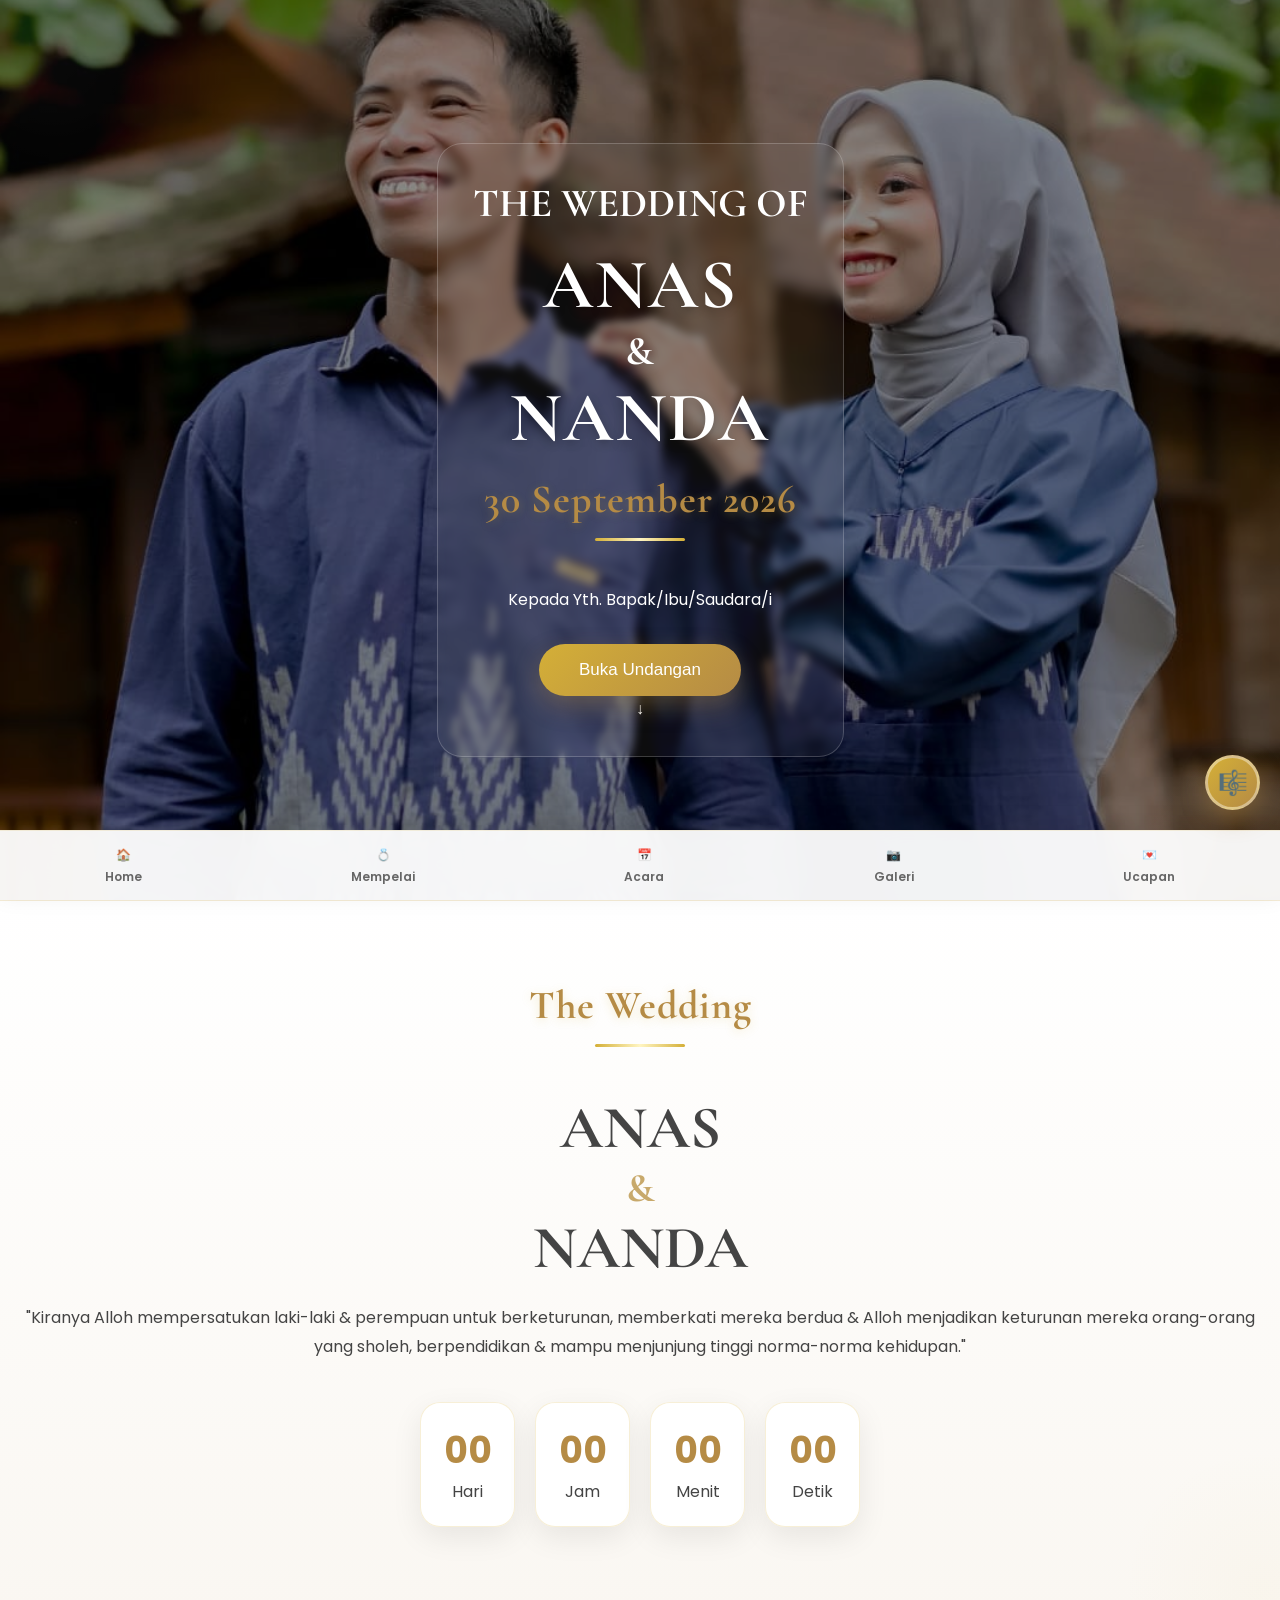
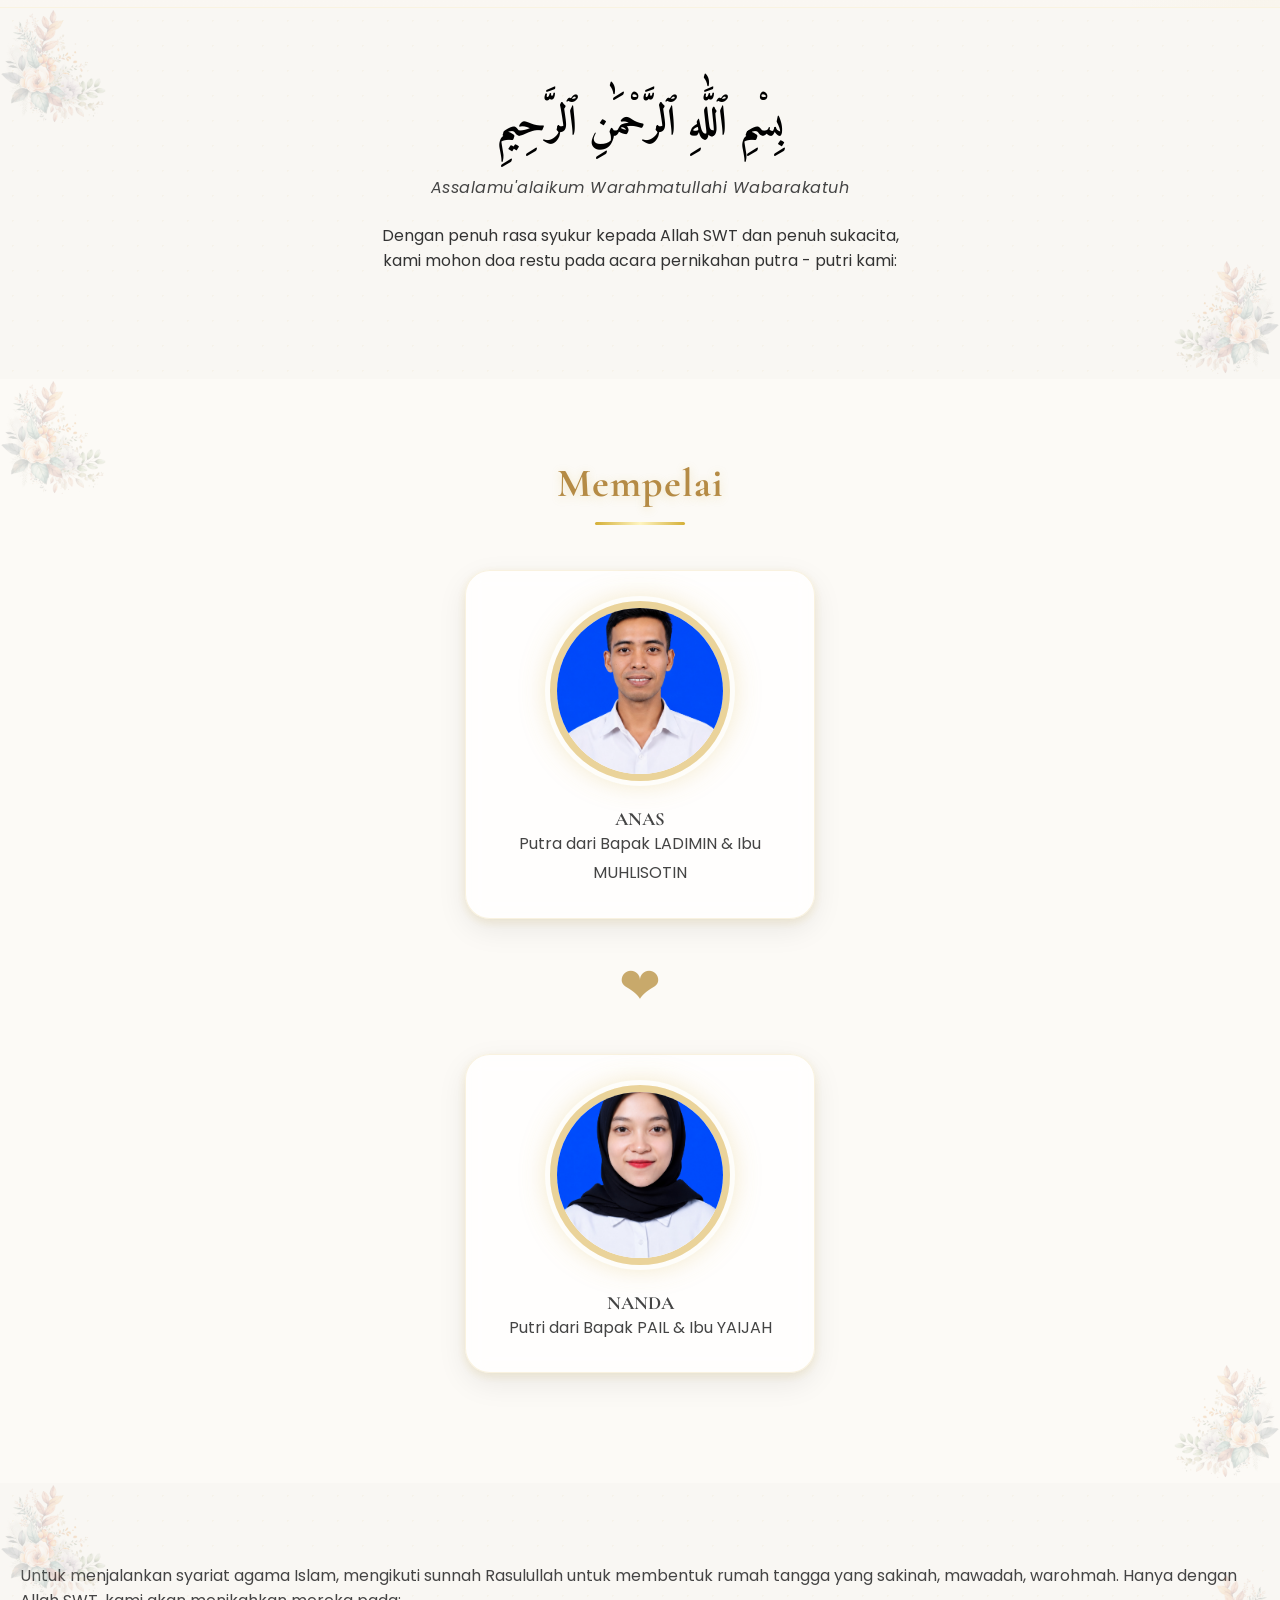
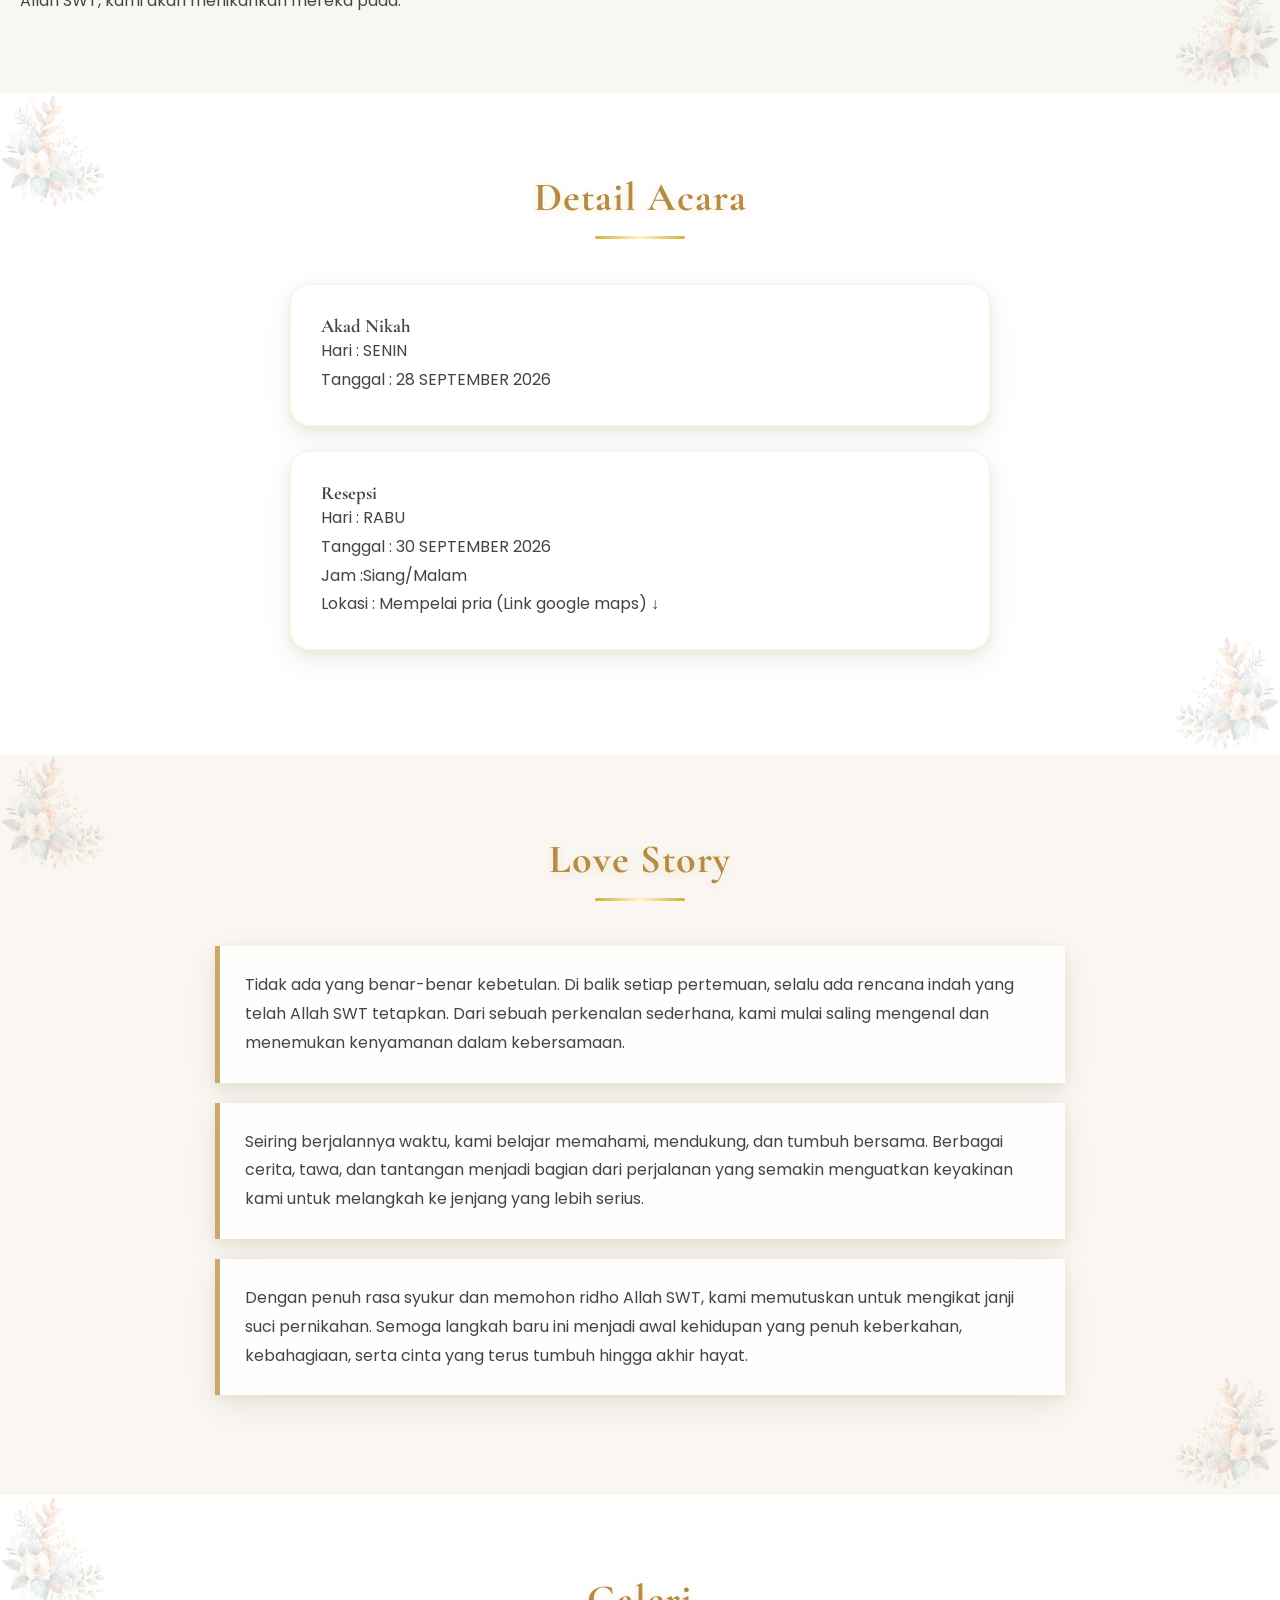
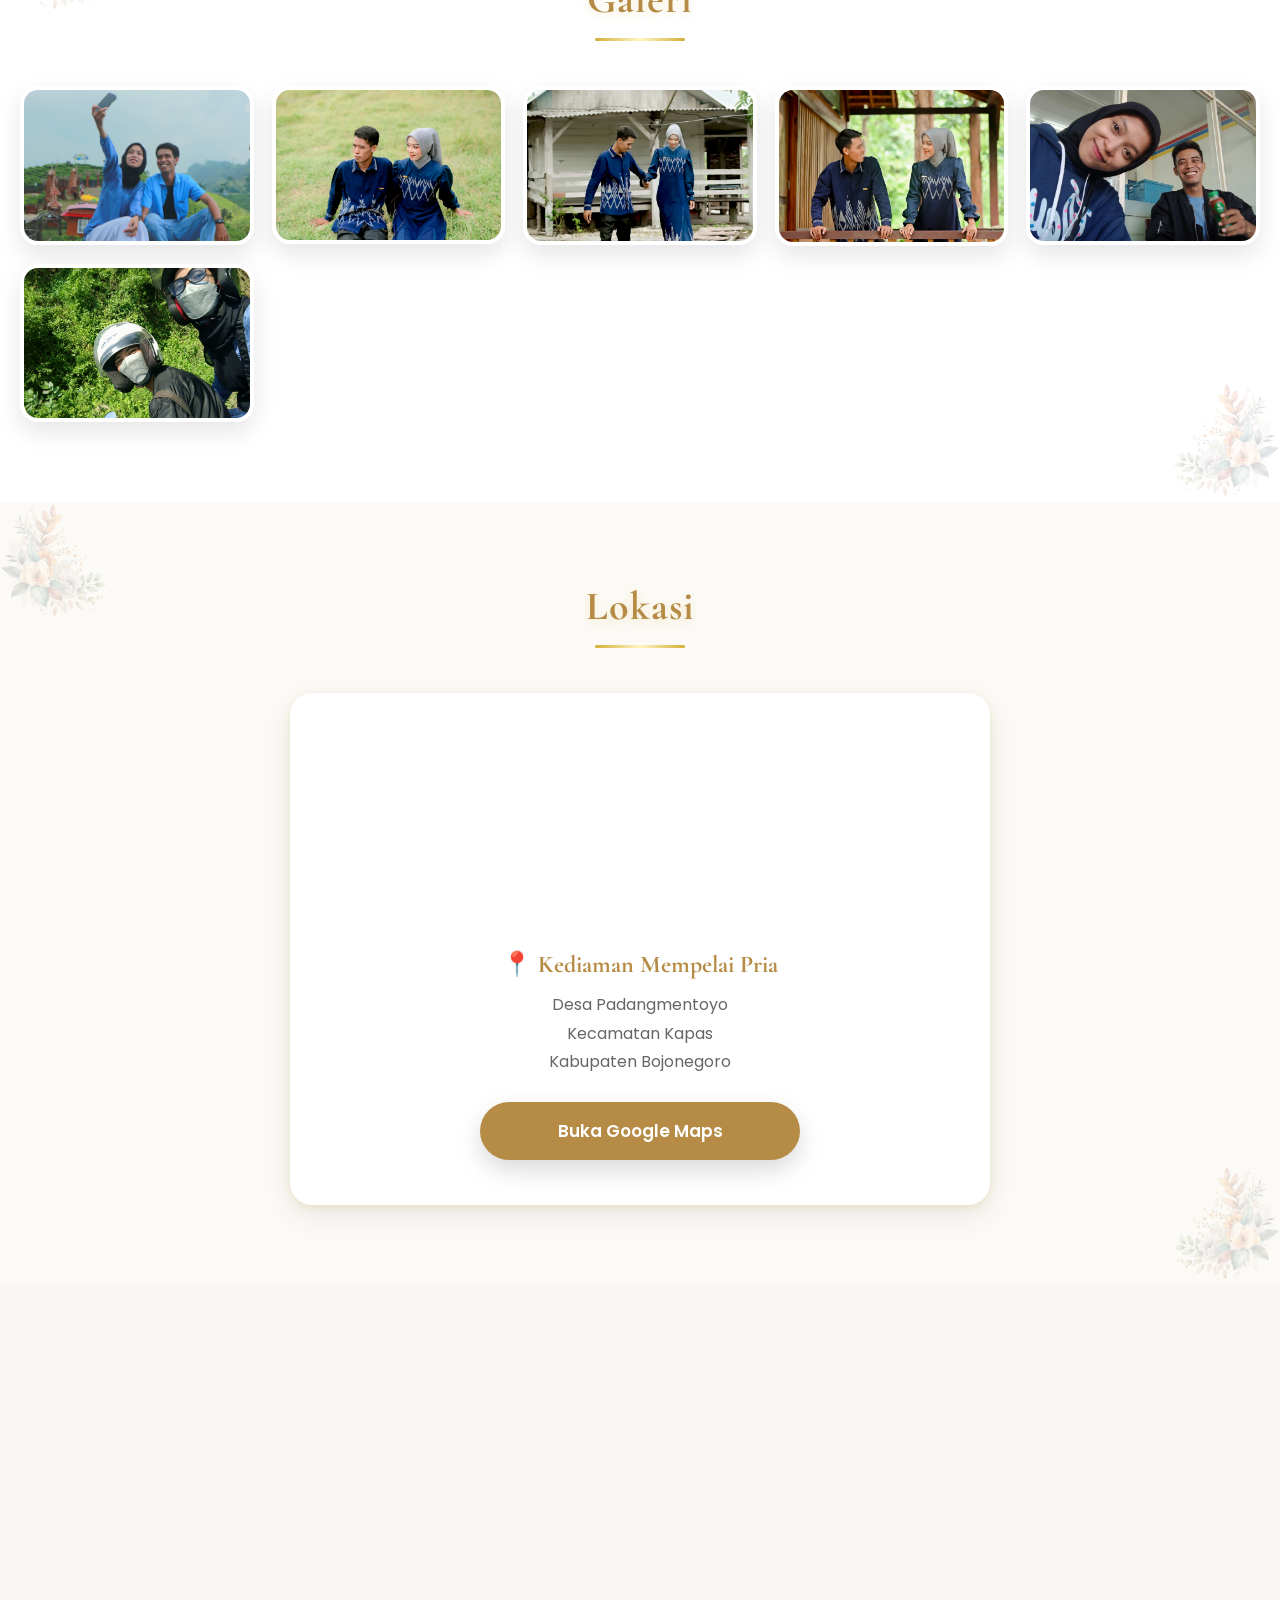
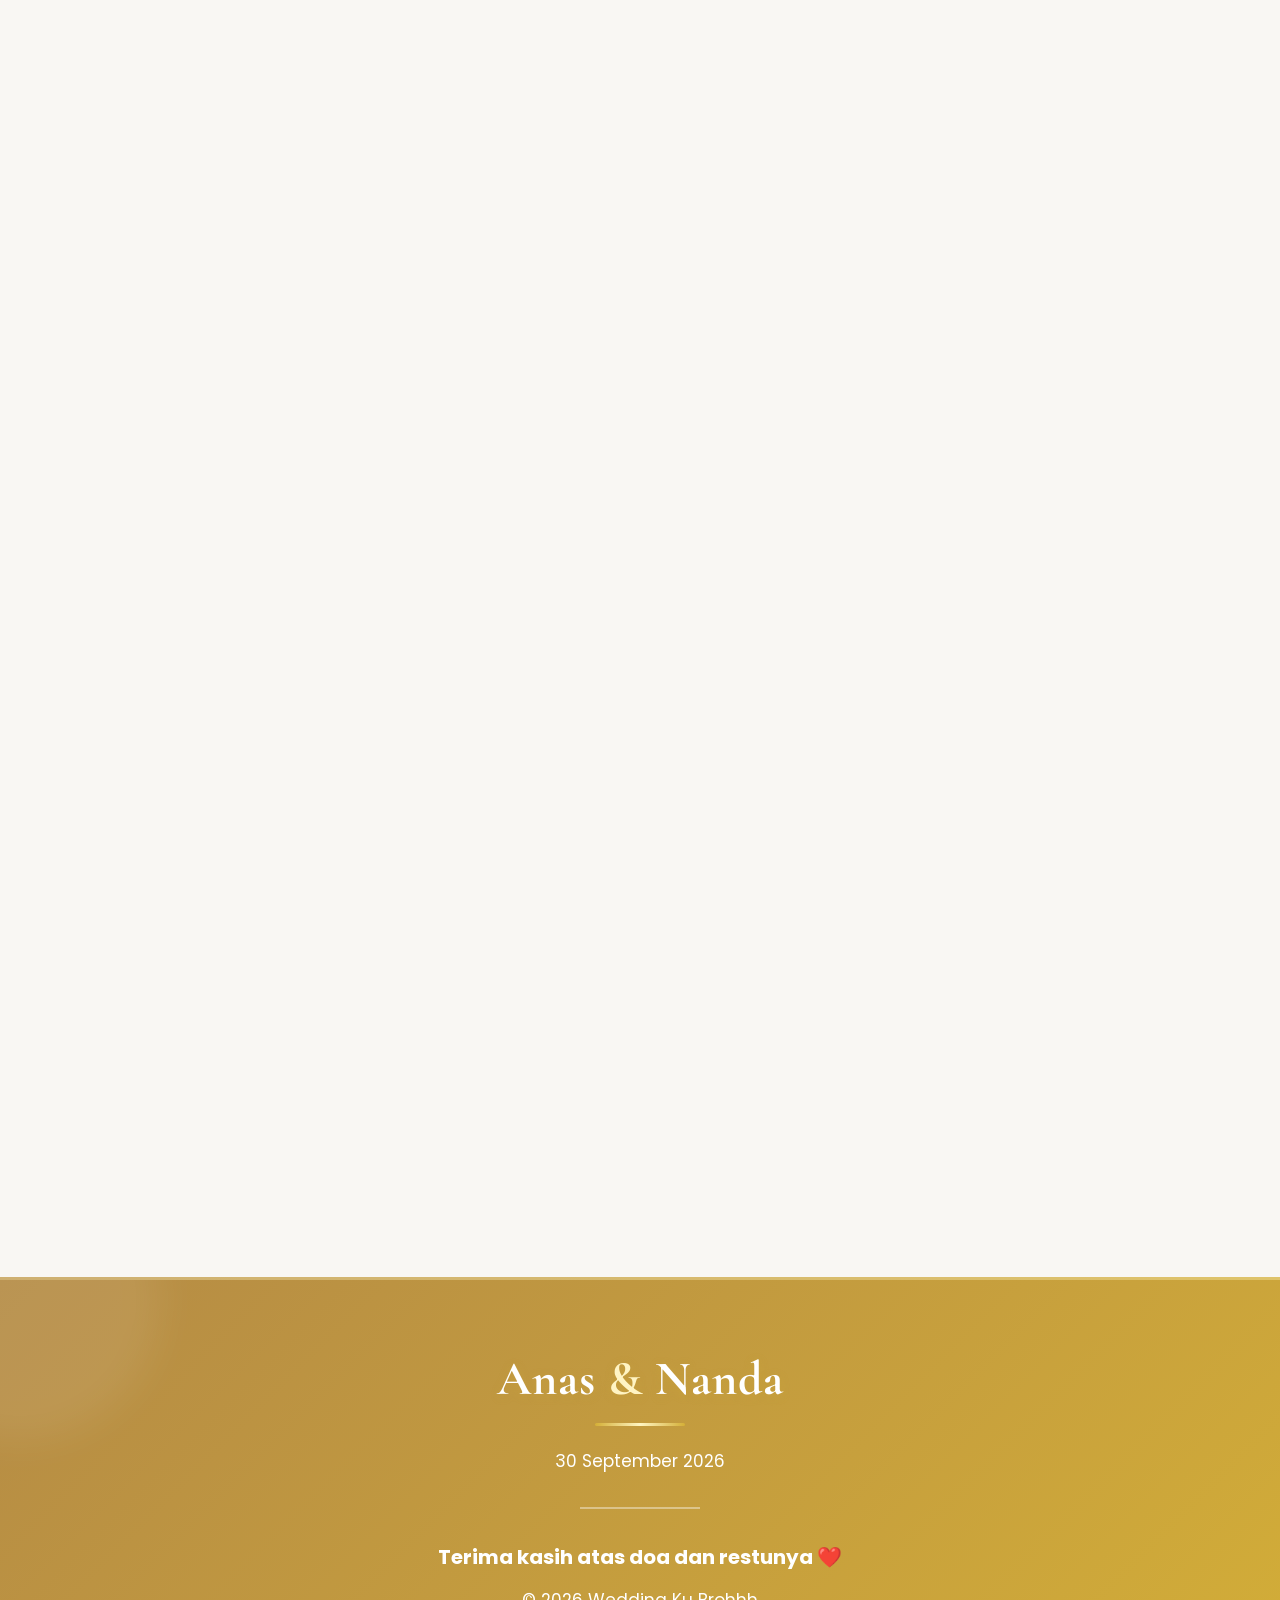
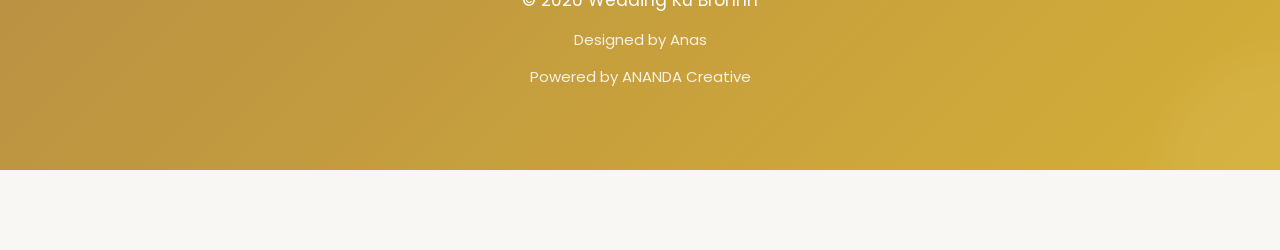
<file: index.html>
<!DOCTYPE html>
<html lang="id">
<head>
<meta charset="UTF-8">
<meta name="viewport" content="width=device-width, initial-scale=1.0">
<meta property="og:title" content="Undangan Pernikahan Anas & Nanda">
<meta property="og:description" content="Dengan hormat kami mengundang Bapak/Ibu/Saudara/i untuk menghadiri pernikahan kami.">
<meta property="og:image" content="https://nasikin19.github.io/Anas_Nanda/assets/cover.jpg">
<meta property="og:url" content="https://nasikin19.github.io/Anas_Nanda/">
<meta property="og:type" content="website">
<title>Wedding Invitation</title>

<link rel="stylesheet" href="style.css">
<link rel="stylesheet" href="premium.css">
<link rel="preconnect" href="https://fonts.googleapis.com">
<link href="https://fonts.googleapis.com/css2?family=Cormorant+Garamond:wght@500;700&family=Poppins:wght@300;400;500;600&display=swap" rel="stylesheet">
<link href="https://fonts.googleapis.com/css2?family=Amiri:wght@400;700&display=swap" rel="stylesheet">
</head>

<body>

<!-- OPENING -->

<section class="opening">

<div class="overlay"></div>

<div class="content">
<h3><span class="tag">
            THE WEDDING OF
        </span></h3>

<h1 id="coupleName">
ANAS<span>&</span>NANDA
</h1>
<h2 class="wedding-date">
30 September 2026
</h2>
<p id="guest">
Kepada Yth.
Bapak/Ibu/Saudara/i
</p>

<button id="openInvitation">
Buka Undangan
</button>
<div class="scroll-down">
        ↓
</div>

</section>

<!-- HERO -->

<section class="hero">

<div class="container">

<h2>The Wedding</h2>

<h1>
ANAS
<span>&</span>
NANDA
</h1>

<p>
<bold>       
"Kiranya Alloh mempersatukan laki-laki & perempuan untuk berketurunan,
memberkati mereka berdua & Alloh menjadikan keturunan mereka orang-orang yang sholeh, berpendidikan & mampu menjunjung tinggi norma-norma kehidupan."
</bold>
</p>

<div id="countdown">

<div>

<span id="days">00</span>

<p>Hari</p>

</div>

<div>

<span id="hours">00</span>

<p>Jam</p>

</div>

<div>

<span id="minutes">00</span>

<p>Menit</p>

</div>

<div>

<span id="seconds">00</span>

<p>Detik</p>

</div>

</div>

</div>

</section>
<section><p class="arabic">
بِسْمِ ٱللَّٰهِ ٱلرَّحْمَٰنِ ٱلرَّحِيمِ
        </p>
        <p class="opening-salam">
        Assalamu'alaikum Warahmatullahi Wabarakatuh
    </p>
<p class="subtitle">Dengan penuh rasa syukur kepada Allah SWT dan penuh sukacita,<br> kami mohon doa restu pada acara pernikahan putra - putri kami:</p>
</section>
<!-- MEMPELAI -->

<section class="couple" id="couple">

<h2>Mempelai</h2>

<div class="card">

<img src="assets/img/pria.jpg">

<h3>ANAS</h3>

<p>Putra dari Bapak LADIMIN & Ibu MUHLISOTIN</p>

</div>

<div class="heart">

❤

</div>

<div class="card">

<img src="assets/img/wanita.jpg">

<h3>NANDA</h3>

<p>Putri dari Bapak PAIL & Ibu YAIJAH</p>

</div>

</section>
<section class="quote">Untuk menjalankan syariat agama Islam, mengikuti sunnah Rasulullah untuk membentuk rumah tangga yang sakinah, mawadah, warohmah. Hanya dengan Allah SWT, kami akan menikahkan mereka pada:</section>
<!-- ACARA -->

<section class="event"  id="event">

<h2>Detail Acara</h2>

<div class="box">

<h3>Akad Nikah</h3>

<p>Hari : SENIN</p>

<p>Tanggal : 28 SEPTEMBER 2026</p>


</div>

<div class="box">

<h3>Resepsi</h3>

<p>Hari : RABU</p>

<p>Tanggal : 30 SEPTEMBER 2026</p>

<p>Jam :Siang/Malam </p>

<p>Lokasi : Mempelai pria (Link google maps) ↓</p>

</div>

</section>

<!-- LOVE STORY -->

<section class="story">

<h2>Love Story</h2>

<div class="timeline">

<div class="item">

<h3></h3>

<p>Tidak ada yang benar-benar kebetulan. Di balik setiap pertemuan, selalu ada rencana indah yang telah Allah SWT tetapkan. Dari sebuah perkenalan sederhana, kami mulai saling mengenal dan menemukan kenyamanan dalam kebersamaan.</p>

</div>

<div class="item">

<h3></h3>

<p>Seiring berjalannya waktu, kami belajar memahami, mendukung, dan tumbuh bersama. Berbagai cerita, tawa, dan tantangan menjadi bagian dari perjalanan yang semakin menguatkan keyakinan kami untuk melangkah ke jenjang yang lebih serius.</p>

</div>

<div class="item">

<h3></h3>

<p>Dengan penuh rasa syukur dan memohon ridho Allah SWT, kami memutuskan untuk mengikat janji suci pernikahan. Semoga langkah baru ini menjadi awal kehidupan yang penuh keberkahan, kebahagiaan, serta cinta yang terus tumbuh hingga akhir hayat.</p>

</div>

</div>

</section>

<!-- GALERI -->

<section class="gallery" id="gallery">

<h2>Galeri</h2>

<div class="grid">

<img src="assets/img/1.jpg">

<img src="assets/img/2.jpg">

<img src="assets/img/3.jpg">

<img src="assets/img/4.jpg">

<img src="assets/img/5.jpg">

<img src="assets/img/6.jpg">

</div>

</section>

<!-- MAPS -->

<section class="maps">

<h2>Lokasi</h2>
 <div class="map-card">

        <iframe
            src="https://www.google.com/maps/embed?pb=!1m14!1m8!1m3!1d247.39410126822216!2d111.88746889932106!3d-7.205931694362898!3m2!1i1024!2i768!4f13.1!3m3!1m2!1s0x2e778136d6bf58a9%3A0x7b899544ace2fcb2!2sMbah%20Ladi%20Pijet!5e0!3m2!1sen!2sid!4v1783785557411!5m2!1sen!2sid" 
            loading="lazy"
            allowfullscreen>
        </iframe>

        <div class="map-info">

            <h3>📍 Kediaman Mempelai Pria</h3>

            <p>
                Desa Padangmentoyo<br>
                Kecamatan Kapas<br>
                Kabupaten Bojonegoro
            </p>

            <a href="https://maps.app.goo.gl/qaAkYSVZEBR5ZxGJ7?g_st=ac"
               target="_blank"
               class="map-btn">

               Buka Google Maps

            </a>

        </div>

    </div>

</section>

<!-- QRIS -->

<section class="gift">

<h2>Wedding Gift</h2>

<div class="rekening">

<h3>🏦 Bank Mandiri</h3>

<h1 id="rekening">1780010394407</h1>

<p>a.n Ahmad Nasikin</p>

<button onclick="copyRekening()">
📋 Salin Nomor Rekening
</button>

</div>

</section>
<section class="closing-text">

    <p>
        Merupakan suatu kehormatan dan kebahagiaan bagi kami apabila
        Bapak/Ibu/Saudara/i berkenan hadir untuk memberikan doa restu
        kepada kami.
    </p>

    <p>
        Atas kehadiran dan doa restunya,
        kami mengucapkan terima kasih.
    </p>
    <p class="closing-salam">
        Wassalamu'alaikum Warahmatullahi Wabarakatuh
    </p>

</section>
<!-- RSVP -->

<section class="rsvp">

<h2>Konfirmasi Kehadiran</h2>

<a href="https://wa.me/6281234567890">
Konfirmasi via WhatsApp
</a>

</section>
<!-- PRELOADER -->

<div id="preloader">

<div class="loader"></div>

<p>Loading Wedding Invitation...</p>

</div>
<!-- UCAPAN -->

<section class="wish" id="wish">

<h2>Ucapan & Doa</h2>

<input type="text"

id="nama"

placeholder="Nama Anda">

<textarea

id="ucapan"

placeholder="Tulis ucapan..."></textarea>

<button onclick="kirimUcapan()">

Kirim

</button>
<div id="hasilUcapan"></div>
</section>
<!-- FOOTER -->
<footer>

    <div class="footer-content">

        <h2>Anas <span>&</span> Nanda</h2>

        <p class="footer-date">
            30 September 2026
        </p>

        <hr>

        <p class="thanks">
            Terima kasih atas doa dan restunya ❤️
        </p>

        <p class="copyright">
            © 2026 Wedding Ku Brohhh
        </p>

        <p class="creator">
            Designed by Anas
        </p>

        <p class="creator">
            Powered by ANANDA Creative
        </p>

    </div>

</footer>
<audio id="music" autoplay loop>

<source src="assets/music/music.mp3" type="audio/mp3">

</audio>

<script src="script.js"></script>
<div class="music-btn" id="musicBtn">
🎼
</div>


<nav class="bottom-nav">

<a href="#" onclick="window.scrollTo({top:0,behavior:'smooth'})">🏠<span>Home</span></a>

<a href="#couple">💍<span>Mempelai</span></a>

<a href="#event">📅<span>Acara</span></a>

<a href="#gallery">📷<span>Galeri</span></a>

<a href="#wish">💌<span>Ucapan</span></a>

</nav>


</body>
</html>
</file>
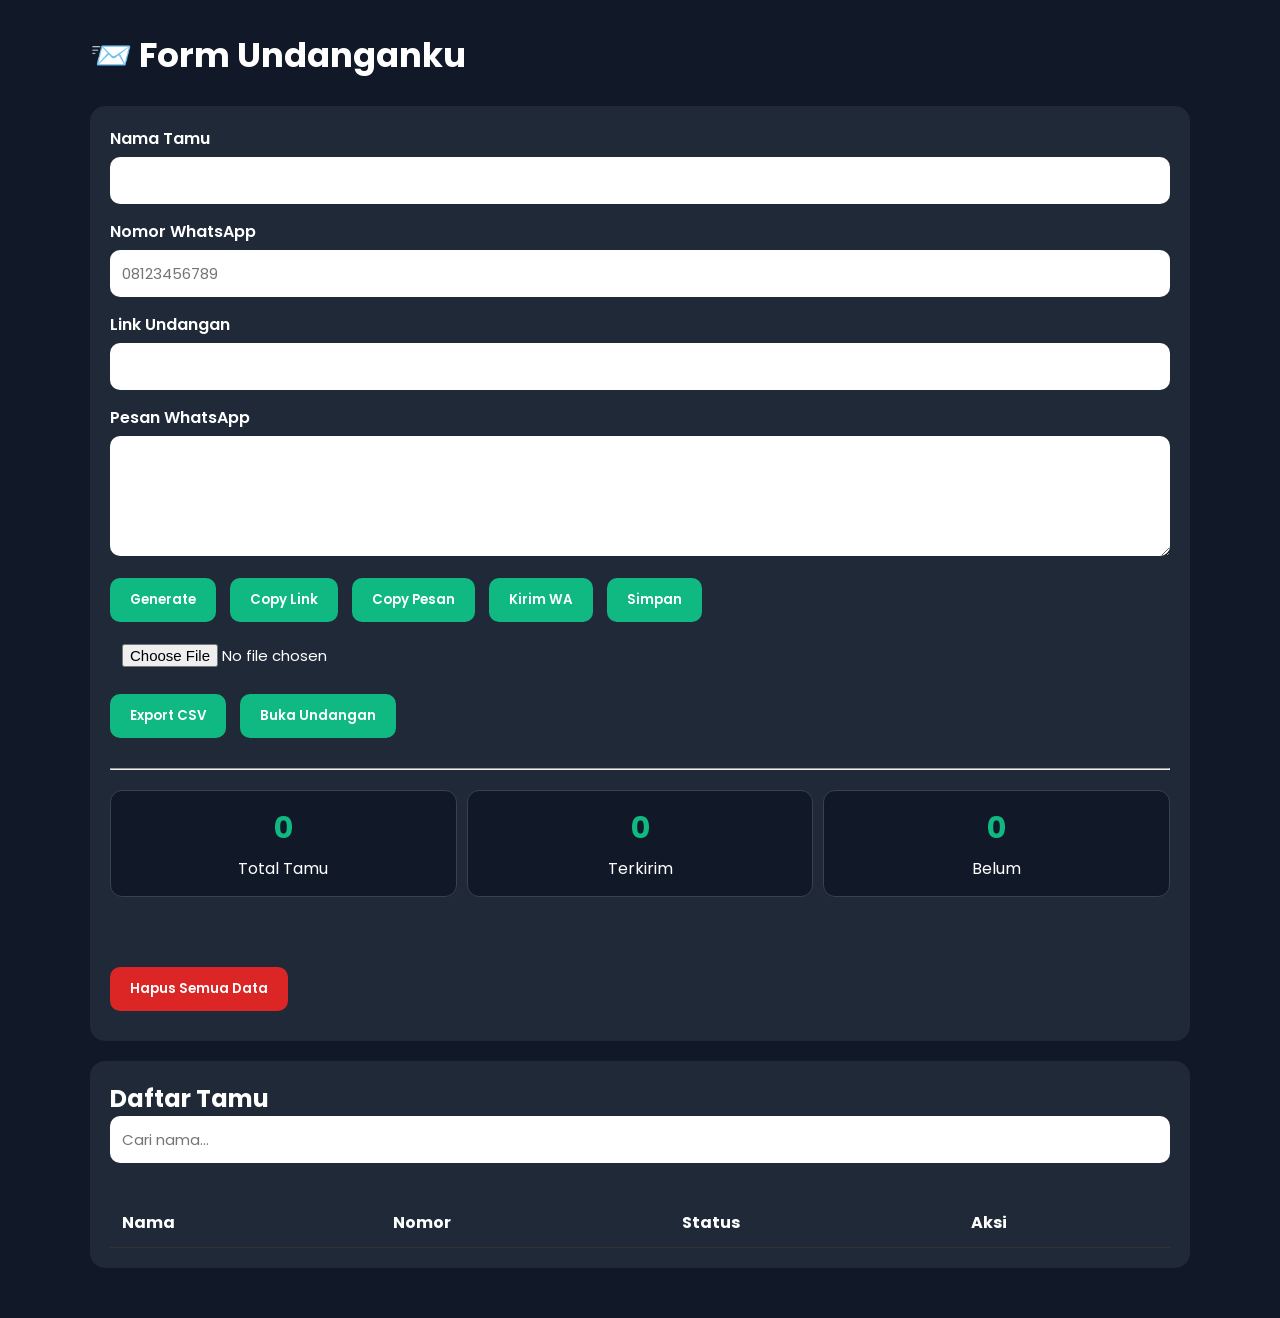
<file: generator.html>
<!DOCTYPE html>
<html lang="id">
<head>
<meta charset="UTF-8">
<meta name="viewport" content="width=device-width,initial-scale=1">

<title>Form Undanganku</title>

<link href="https://fonts.googleapis.com/css2?family=Poppins:wght@300;400;500;600;700&display=swap" rel="stylesheet">

<style>
    .stat-box{
display:flex;
gap:10px;
margin-top:15px;
flex-wrap:wrap;
}

.stat-card{
flex:1;
min-width:150px;
background:#111827;
padding:15px;
border-radius:12px;
text-align:center;
border:1px solid #374151;
}

.stat-card h3{
font-size:30px;
margin-bottom:5px;
color:#10b981;
}

.action-btn{
padding:7px 12px;
margin:2px;
font-size:13px;
border-radius:8px;
}

.delete{
background:#ef4444;
}

.edit{
background:#3b82f6;
}

.qr{
margin-top:20px;
text-align:center;
}
*{margin:0;padding:0;box-sizing:border-box;font-family:Poppins,sans-serif}
body{
background:#111827;
color:#fff;
padding:30px;
}
.container{
max-width:1100px;
margin:auto;
}
h1{
font-size:34px;
margin-bottom:25px;
}
.card{
background:#1f2937;
padding:20px;
border-radius:15px;
margin-bottom:20px;
}
label{
display:block;
margin-bottom:6px;
font-weight:600;
}
input{
width:100%;
padding:12px;
border:none;
border-radius:10px;
margin-bottom:15px;
font-size:15px;
}
textarea{
width:100%;
height:120px;
padding:12px;
border:none;
border-radius:10px;
margin-bottom:15px;
}
button{
padding:12px 20px;
border:none;
border-radius:10px;
cursor:pointer;
margin-right:10px;
margin-bottom:10px;
background:#10b981;
color:#fff;
font-weight:600;
}
button:hover{
opacity:.9;
}
table{
width:100%;
border-collapse:collapse;
margin-top:20px;
}
th,td{
padding:12px;
border-bottom:1px solid #333;
text-align:left;
}
tr:hover{
background:#273449;
}
.status{
padding:4px 10px;
border-radius:20px;
font-size:13px;
}
.done{
background:#16a34a;
}
.wait{
background:#f59e0b;
}
</style>
</head>

<body>

<div class="container">

<h1>📨 Form Undanganku</h1>

<div class="card">

<label>Nama Tamu</label>
<input id="nama">

<label>Nomor WhatsApp</label>
<input id="nomor" placeholder="08123456789">

<label>Link Undangan</label>
<input id="link" readonly>

<label>Pesan WhatsApp</label>
<textarea id="pesan" readonly></textarea>

<button onclick="generate()">Generate</button>
<button onclick="copyLink()">Copy Link</button>
<button onclick="copyPesan()">Copy Pesan</button>
<button onclick="kirimWA()">Kirim WA</button>
<button onclick="simpan()">Simpan</button>
<input type="file" accept=".csv" onchange="importCSV(this.files[0])">

<button onclick="exportCSV()">Export CSV</button>

<button onclick="bukaLink()">Buka Undangan</button>

<hr style="margin:20px 0">

<div id="statistik"></div>
<div class="stat-box">

<div class="stat-card">
<h3 id="jmlTamu">0</h3>
<p>Total Tamu</p>
</div>

<div class="stat-card">
<h3 id="jmlKirim">0</h3>
<p>Terkirim</p>
</div>

<div class="stat-card">
<h3 id="jmlBelum">0</h3>
<p>Belum</p>
</div>

</div>

<div class="qr">
<img id="qrImg" width="180">
</div>

<br>

<button onclick="hapusSemua()" style="background:#dc2626">
Hapus Semua Data
</button>
</div>

<div class="card">

<h2>Daftar Tamu</h2>

<input id="cari" placeholder="Cari nama..." onkeyup="filterData()">

<table>

<thead>
<tr>
<th>Nama</th>
<th>Nomor</th>
<th>Status</th>
<th>Aksi</th>
</tr>
</thead>

<tbody id="tbody">

</tbody>

</table>

</div>

</div>

<script>
    const BASE_URL = "https://nasikin19.github.io/Anas_Nanda/";

let data = JSON.parse(localStorage.getItem("tamu") || "[]");

function formatNomor(no){
    no=no.replace(/\D/g,'');
    if(no.startsWith("0")) no="62"+no.substring(1);
    if(!no.startsWith("62")) no="62"+no;
    return no;
}

function generate(){

    let nama=document.getElementById("nama").value.trim();

    if(nama==""){
        alert("Masukkan nama tamu");
        return;
    }

    let link=BASE_URL+"?to="+encodeURIComponent(nama);

    document.getElementById("link").value=link;

    document.getElementById("pesan").value=
`Assalamu'alaikum Wr. Wb.

Tanpa mengurangi rasa hormat, kami mengundang

${nama}

untuk menghadiri acara pernikahan kami.

Silakan buka undangan melalui tautan berikut:

${link}

Merupakan suatu kehormatan bagi kami apabila Bapak/Ibu/Saudara/i berkenan hadir.

Terima kasih.`;
}

function copyLink(){

navigator.clipboard.writeText(document.getElementById("link").value);

alert("Link berhasil disalin");

}

function copyPesan(){

navigator.clipboard.writeText(document.getElementById("pesan").value);

alert("Pesan berhasil disalin");

}

function kirimWA(){

let nomor=formatNomor(document.getElementById("nomor").value);

let pesan=encodeURIComponent(document.getElementById("pesan").value);

window.open("https://wa.me/"+nomor+"?text="+pesan,"_blank");

}

function simpan(){

let nama=document.getElementById("nama").value.trim();

let nomor=document.getElementById("nomor").value.trim();

if(nama=="") return;

data.push({
nama,
nomor,
status:"Belum"
});

localStorage.setItem("tamu",JSON.stringify(data));

render();

}

function render(){

let tbody=document.getElementById("tbody");

tbody.innerHTML="";

data.forEach((x,i)=>{

tbody.innerHTML+=`
<tr>
<td>${x.nama}</td>
<td>${x.nomor}</td>
<td>
<span class="status ${x.status=="Terkirim"?"done":"wait"}">${x.status}</span>
</td>
<td>

<button onclick="buat(${i})">Buat</button>

<button onclick="wa(${i})">WA</button>

<button onclick="hapus(${i})">Hapus</button>

</td>
</tr>`;

});

}

function buat(i){

document.getElementById("nama").value=data[i].nama;

document.getElementById("nomor").value=data[i].nomor;

generate();

}

function wa(i){

document.getElementById("nama").value=data[i].nama;

document.getElementById("nomor").value=data[i].nomor;

generate();

kirimWA();

data[i].status="Terkirim";

localStorage.setItem("tamu",JSON.stringify(data));

render();

}

function hapus(i){

if(confirm("Hapus tamu ini?")){

data.splice(i,1);

localStorage.setItem("tamu",JSON.stringify(data));

render();

}

}

function filterData(){

let key=document.getElementById("cari").value.toLowerCase();

document.querySelectorAll("#tbody tr").forEach(tr=>{

tr.style.display=tr.innerText.toLowerCase().includes(key)?"":"none";

});

}

render();
// =============================
// IMPORT CSV
// =============================

function importCSV(file){

const reader=new FileReader();

reader.onload=function(e){

const rows=e.target.result.split(/\r?\n/);

rows.forEach((row,index)=>{

if(index==0)return;

const col=row.split(",");

if(col.length>=2){

data.push({

nama:col[0].trim(),

nomor:col[1].trim(),

status:"Belum"

});

}

});

localStorage.setItem("tamu",JSON.stringify(data));

render();

};

reader.readAsText(file);

}

// =============================
// EXPORT CSV
// =============================

function exportCSV(){

let csv="Nama,Nomor,Status\n";

data.forEach(x=>{

csv+=`${x.nama},${x.nomor},${x.status}\n`;

});

const blob=new Blob([csv],{type:"text/csv"});

const a=document.createElement("a");

a.href=URL.createObjectURL(blob);

a.download="Daftar_Tamu.csv";

a.click();

}

// =============================
// STATISTIK
// =============================

function statistik(){

let total=data.length;

let terkirim=data.filter(x=>x.status=="Terkirim").length;

let belum=total-terkirim;

return{

total,

terkirim,

belum

};

}

function updateStat(){

let s=statistik();

let box=document.getElementById("statistik");

if(box){

box.innerHTML=`
<b>Total :</b> ${s.total}
&nbsp;&nbsp;|&nbsp;&nbsp;
<b>Terkirim :</b> ${s.terkirim}
&nbsp;&nbsp;|&nbsp;&nbsp;
<b>Belum :</b> ${s.belum}
`;

}

}

const renderOld=render;

render=function(){

renderOld();

updateStat();

}

// =============================
// BUKA LINK
// =============================

function bukaLink(){

let link=document.getElementById("link").value;

if(link!=""){

window.open(link,"_blank");

}

}function updateQR(){

let link=document.getElementById("link").value;

if(link=="") return;

document.getElementById("qrImg").src=
"https://api.qrserver.com/v1/create-qr-code/?size=220x220&data="
+encodeURIComponent(link);

}

const generateOld=generate;

generate=function(){

generateOld();

updateQR();

}

function hapusSemua(){

if(confirm("Yakin ingin menghapus seluruh daftar tamu?")){

localStorage.removeItem("tamu");

data=[];

render();

}

}

const renderBackup=render;

render=function(){

renderBackup();

document.getElementById("jmlTamu").innerHTML=data.length;

document.getElementById("jmlKirim").innerHTML=
data.filter(x=>x.status=="Terkirim").length;

document.getElementById("jmlBelum").innerHTML=
data.filter(x=>x.status!="Terkirim").length;

}
</script>

</body>
</html>
</file>
<file: style.css>
*{
margin:0;
padding:0;
box-sizing:border-box;
scroll-behavior:smooth;
}

body{
font-family:'Poppins',sans-serif;
background:#faf8f5;
color:#444;
overflow-x:hidden;
}

section{
padding:80px 20px;
}

h1,h2,h3{
font-family:'Cormorant Garamond',serif;
font-weight:700;
}

h2{
font-size:40px;
color:#b58b45;
margin-bottom:20px;
text-align:center;
}

p{
line-height:1.8;
}
.arabic,
.subtitle{
    width: 100%;
    text-align: center;
}

.arabic{
    font-family: 'Amiri', serif;
    font-size: 42px;
    font-weight: 700;
    color: #000;
    line-height: 1.8;
    margin-bottom: 10px;
}

.subtitle{
    font-family: 'Poppins', sans-serif;
    font-size: 16px;
    color: #333;
    line-height: 1.6;
    margin-bottom: 25px;
}.opening-salam{
    font-size:16px;
    color:#444;
    text-align:center;
    margin:8px 0 20px;
    font-style:italic;
    letter-spacing:.5px;
}
/* Opening */

.opening{
height:100vh;
background:url("assets/img/cover.jpg") center center/cover;
position:relative;
display:flex;
justify-content:center;
align-items:center;
text-align:center;
}
.opening::before{
content:"";
position:absolute;
width:100%;
height:100%;
background:
radial-gradient(circle at top,rgba(255,255,255,.18),transparent 60%);
pointer-events:none;
}
.overlay{
position:absolute;
top:0;
left:0;
right:0;
bottom:0;
background:rgba(0,0,0,.45);
}

.content{
position:relative;
z-index:10;
color:#fff;
padding:20px;
}

.content h1{
font-size:70px;
margin:15px 0;
}

.content span{
display:block;
font-size:40px;
}

#openInvitation{
margin-top:30px;
padding:16px 40px;
border:none;
border-radius:50px;
background:linear-gradient(135deg,#d4af37,#b58b45);
color:#fff;
font-size:17px;
cursor:pointer;
transition:.35s;
box-shadow:0 10px 25px rgba(181,139,69,.35);
}

#openInvitation:hover{
transform:translateY(-4px) scale(1.03);
box-shadow:0 0 30px rgba(212,175,55,.8);
}

/* Hero */

.hero{
text-align:center;
background:white;
}

.hero h1{
font-size:60px;
margin-bottom:20px;
}

.hero span{
display:block;
font-size:40px;
color:#c8a96b;
}

#countdown{
display:flex;
justify-content:center;
gap:20px;
margin-top:40px;
flex-wrap:wrap;
}

#countdown div{
background:#fff;
padding:20px;
width:95px;
border-radius:20px;
box-shadow:0 10px 30px rgba(0,0,0,.08);
}

#countdown span{
font-size:36px;
font-weight:bold;
color:#b58b45;
}

/* Couple */

.couple{
text-align:center;
background:#faf7f2;
}

.card{
max-width:350px;
margin:30px auto;
background:white;
padding:30px;
border-radius:25px;
box-shadow:0 10px 30px rgba(0,0,0,.08);
}
.card,
.box,
.item{

transition:.35s;

}

.card:hover,
.box:hover,
.item:hover{

transform:translateY(-8px);

box-shadow:0 20px 45px rgba(0,0,0,.12);

}
.card img{
width:180px;
height:180px;
object-fit:cover;
border-radius:50%;
border:6px solid #e6d0a6;
margin-bottom:20px;
}

.heart{
font-size:50px;
color:#c8a96b;
margin:15px 0;
}

/* Event */

.event{
background:white;
}

.box{
max-width:700px;
margin:25px auto;
padding:30px;
border-radius:20px;
background:#faf7f2;
box-shadow:0 10px 30px rgba(0,0,0,.08);
}

/* Story */

.story{
background:#fffdf8;
}

.timeline{
max-width:850px;
margin:auto;
}

.item{
background:white;
padding:25px;
margin:20px 0;
border-left:5px solid #c8a96b;
box-shadow:0 10px 20px rgba(0,0,0,.05);
}

/* Gallery */

.gallery{
background:white;
}

.grid{
display:grid;
grid-template-columns:repeat(auto-fit,minmax(220px,1fr));
gap:15px;
}

.grid img{
width:100%;
border-radius:18px;
cursor:pointer;
transition:.4s;
box-shadow:0 10px 25px rgba(0,0,0,.08);
}

.grid img:hover{

transform:scale(1.06);

box-shadow:0 20px 45px rgba(0,0,0,.18);

}

/* Maps */

.maps{
    background:#faf7f2;
    text-align:center;
}

.map-card{
    max-width:700px;
    margin:40px auto 0;
    background:#fff;
    border-radius:22px;
    overflow:hidden;
    box-shadow:0 15px 40px rgba(0,0,0,.08);
}

.map-card iframe{
    width:100%;
    height:220px;
    border:none;
}

.map-info{
    padding:30px;
}

.map-info h3{
    color:#b58b45;
    margin-bottom:12px;
    font-size:24px;
}

.map-info p{
    color:#666;
    line-height:1.8;
    margin-bottom:25px;
}

/* Gift */

.gift{
background:#faf7f2;
text-align:center;
}

.gift img{
width:260px;
margin:20px auto;
display:block;
}
.closing-text{
    max-width:700px;
    margin:0 auto;
    padding:20px 30px 10px;
    text-align:center;
}

.closing-text p{
    color:#666;
    font-size:16px;
    line-height:1.9;
    margin-bottom:18px;
}
/* RSVP */

.rsvp{
text-align:center;
}

.rsvp a{
display:inline-block;
padding:15px 35px;
background:#25D366;
color:white;
text-decoration:none;
border-radius:40px;
font-size:18px;
transition:.3s;
}

.rsvp a:hover{
transform:translateY(-4px);
}

/* Footer */

footer{

background:linear-gradient(135deg,#b58b45,#d4af37);

color:#fff;

padding:35px 20px;

text-align:center;

}footer h2{

font-size:34px;

margin-bottom:12px;

}

footer p{

font-size:15px;

line-height:1.7;

margin:6px 0;

}

.thanks{

font-size:17px;

margin-top:10px;

}

footer hr{

margin:18px auto;

width:100px;

}

/* Responsive */

@media(max-width:768px){

.content h1{
font-size:45px;
}

.hero h1{
font-size:42px;
}

h2{
font-size:32px;
}

.card{
width:95%;
}

#countdown{
gap:12px;
}

#countdown div{
width:75px;
padding:15px;
}

#countdown span{
font-size:28px;
}

}section{
opacity:0;
transform:translateY(40px);
transition:1s;
}

section.show{
opacity:1;
transform:translateY(0);
}/* Floating Music */

.music-btn{
position:fixed;
right:20px;
bottom:90px;
width:55px;
height:55px;
border-radius:50%;
background:linear-gradient(135deg,#d4af37,#b58b45);
color:#fff;
display:flex;
justify-content:center;
align-items:center;
font-size:24px;
cursor:pointer;
box-shadow:0 8px 25px rgba(181,139,69,.45);
z-index:10000;
transition:.3s;
}

.music-btn:hover{
transform:scale(1.08);
box-shadow:0 0 25px rgba(212,175,55,.8);
}

.music-btn.playing{
animation:putar 4s linear infinite;
}
@keyframes putar{

100%{

transform:rotate(360deg);

}

}


/* Sakura */

.sakura{

position:fixed;

top:-30px;

font-size:22px;

animation:jatuh linear forwards;

pointer-events:none;

z-index:9999;

}

@keyframes jatuh{

0%{

transform:translateY(-10px) rotate(0);

opacity:1;

}

100%{

transform:translateY(110vh) rotate(360deg);

opacity:0;

}

}


/* Glass */

.box,
.card,
.item{

backdrop-filter:blur(10px);

background:rgba(255,255,255,.8);

}/* PRELOADER */

#preloader{

position:fixed;

top:0;

left:0;

width:100%;

height:100%;

background:#fff;

display:flex;

justify-content:center;

align-items:center;

flex-direction:column;

z-index:99999;

}

.loader{

width:70px;

height:70px;

border-radius:50%;

border:6px solid #ddd;

border-top:6px solid #b58b45;

animation:spin 1s linear infinite;

}

@keyframes spin{

100%{

transform:rotate(360deg);

}

}

/* TOP BUTTON */

#topBtn{

position:fixed;

right:20px;

bottom:95px;

display:none;

width:50px;

height:50px;

border:none;

border-radius:50%;

background:#b58b45;

color:#fff;

font-size:22px;

cursor:pointer;

}

/* WISH */

.wish{

padding:80px 20px;

background:#faf7f2;

text-align:center;

}

.wish input,

.wish textarea{

width:100%;

max-width:500px;

padding:15px;

margin:10px auto;

display:block;

border-radius:12px;

border:1px solid #ddd;

font-size:16px;

}

.wish textarea{

height:120px;

resize:none;

}

.wish button{

padding:14px 35px;

border:none;

background:#b58b45;

color:#fff;

border-radius:30px;

cursor:pointer;

margin-top:15px;

}

.cardUcapan{

background:#fff;

padding:20px;

margin:15px auto;

max-width:500px;

border-radius:15px;

box-shadow:0 8px 20px rgba(0,0,0,.08);

text-align:left;

}.rekening{

max-width:420px;

margin:auto;

background:white;

padding:35px;

border-radius:20px;

box-shadow:0 10px 30px rgba(0,0,0,.1);

text-align:center;

}

.rekening h1{

font-size:34px;

letter-spacing:2px;

margin:20px 0;

color:#b58b45;

}

.rekening button{

margin-top:20px;

padding:14px 28px;

background:#b58b45;

color:white;

border:none;

border-radius:30px;

cursor:pointer;

font-size:16px;

transition:.3s;

}

.rekening button:hover{

background:#8d6d34;

}.map-btn{
display:block;
max-width:320px;
margin:15px auto;
padding:16px;
background:#b58b45;
color:#fff;
text-align:center;
border-radius:40px;
font-size:17px;
font-weight:600;
text-decoration:none;
box-shadow:0 10px 25px rgba(0,0,0,.15);
transition:.3s;
}

.map-btn:hover{
background:#9a7535;
transform:translateY(-3px);
}footer{

background:linear-gradient(135deg,#b58b45,#d4af37);

color:#fff;

padding:70px 20px;

text-align:center;

}

.footer-content{

max-width:700px;

margin:auto;

}

footer h2{

font-size:48px;

margin-bottom:20px;

color:#fff;

}

footer h2 span{

color:#fff4c4;

}

footer p{

font-size:17px;

line-height:1.8;

margin:10px 0;

}

.thanks{

font-size:20px;

font-weight:bold;

margin-top:20px;

}

footer hr{

margin:30px auto;

width:120px;

border:1px solid rgba(255,255,255,.4);

}
footer{

position:relative;

overflow:hidden;

}

footer::before{

content:"";

position:absolute;

top:-150px;

left:-150px;

width:300px;

height:300px;

background:rgba(255,255,255,.08);

border-radius:50%;

filter:blur(20px);

}
.creator{

font-size:15px;

opacity:.85;

margin-top:10px;

}.bottom-nav{
position:fixed;
bottom:0;
left:0;
width:100%;
height:70px;
background:rgba(255,255,255,.95);
backdrop-filter:blur(12px);
display:flex;
justify-content:space-around;
align-items:center;
box-shadow:0 -5px 25px rgba(0,0,0,.08);
z-index:9999;
}

.bottom-nav a{
display:flex;
flex-direction:column;
align-items:center;
text-decoration:none;
font-size:12px;
color:#666;
font-weight:600;
}

.bottom-nav a:hover{
color:#b58b45;
}

.bottom-nav span{
margin-top:4px;
}

body{
padding-bottom:80px;
}
</file>
<file: premium.css>
/* ==========================================
   PREMIUM WEDDING STYLE
   ========================================== */

/* Smooth Scroll */
html{
scroll-behavior:smooth;
}

/* Background Section */
.hero{
background:linear-gradient(180deg,#fff,#faf7f2);
}

.couple{
background:#fcfaf6;
}

.event{
background:#ffffff;
}

.story{
background:#faf7f2;
}

.gallery{
background:#ffffff;
}

.maps{
background:#fcfaf6;
}

.gift{
background:#faf7f2;
}

.wish{
background:#ffffff;
}

/* =========================
   JUDUL
========================= */

h2{
position:relative;
padding-bottom:18px;
margin-bottom:45px;
letter-spacing:1px;
}

h2::after{
content:"";
position:absolute;
left:50%;
bottom:0;
transform:translateX(-50%);
width:90px;
height:3px;
border-radius:20px;
background:linear-gradient(to right,#d4af37,#fff5c2,#d4af37);
}

/* =========================
   CARD
========================= */

.card,
.box,
.item,
.rekening,
.map-card{

transition:.35s ease;

box-shadow:
0 10px 30px rgba(0,0,0,.08),
0 3px 10px rgba(212,175,55,.15);

}

.card:hover,
.box:hover,
.item:hover,
.rekening:hover,
.map-card:hover{

transform:translateY(-6px);

box-shadow:
0 20px 45px rgba(0,0,0,.12),
0 5px 18px rgba(212,175,55,.25);

}

/* =========================
   FOTO MEMPELAI
========================= */

.card img{

border:7px solid #ead39a;

box-shadow:
0 0 0 5px rgba(255,255,255,.8),
0 0 30px rgba(212,175,55,.35);

transition:.35s;

}

.card img:hover{

transform:scale(1.04);

}

/* =========================
   GALERI
========================= */

.grid img{

border-radius:18px;

box-shadow:0 10px 25px rgba(0,0,0,.1);

transition:.4s;

}

.grid img:hover{

transform:scale(1.05);

box-shadow:0 18px 40px rgba(0,0,0,.18);

}

/* =========================
   BUTTON
========================= */

button,
.map-btn,
.rsvp a{

transition:.3s;

}

button:hover,
.map-btn:hover,
.rsvp a:hover{

transform:translateY(-3px);

box-shadow:0 12px 30px rgba(181,139,69,.35);

}

/* =========================
   SECTION
========================= */

section{

position:relative;

overflow:hidden;

}

/* Ornament Kiri */

section::before{

content:"❦";

position:absolute;

left:18px;

top:18px;

font-size:26px;

color:rgba(212,175,55,.25);

}

/* Ornament Kanan */

section::after{

content:"❦";

position:absolute;

right:18px;

bottom:18px;

font-size:26px;

color:rgba(212,175,55,.25);

}

/* =========================
   FOOTER
========================= */

footer{

background:linear-gradient(135deg,#b58b45,#d4af37);

position:relative;

overflow:hidden;

}

footer::before{

content:"";

position:absolute;

width:280px;

height:280px;

border-radius:50%;

background:rgba(255,255,255,.08);

top:-120px;

left:-120px;

filter:blur(20px);

}

footer::after{

content:"";

position:absolute;

width:240px;

height:240px;

border-radius:50%;

background:rgba(255,255,255,.05);

bottom:-120px;

right:-120px;

filter:blur(20px);

}

/* =========================
   SCROLLBAR
========================= */

::-webkit-scrollbar{

width:7px;

}

::-webkit-scrollbar-thumb{

background:#c8a96b;

border-radius:20px;

}

::-webkit-scrollbar-track{

background:#f5f5f5;

}/* =====================================
   HERO LIGHT EFFECT
===================================== */

.hero,
.opening{
position:relative;
overflow:hidden;
}

.hero::before,
.opening::before{
content:"";
position:absolute;
width:350px;
height:350px;
background:radial-gradient(circle,rgba(255,255,255,.35),transparent 70%);
top:-120px;
left:-120px;
pointer-events:none;
animation:floatLight 8s ease-in-out infinite;
}

.hero::after,
.opening::after{
content:"";
position:absolute;
width:280px;
height:280px;
background:radial-gradient(circle,rgba(212,175,55,.18),transparent 70%);
bottom:-120px;
right:-120px;
pointer-events:none;
animation:floatLight2 10s ease-in-out infinite;
}

@keyframes floatLight{

50%{
transform:translate(40px,20px);
}

}

@keyframes floatLight2{

50%{
transform:translate(-30px,-30px);
}

}#coupleName{

text-shadow:

0 3px 10px rgba(0,0,0,.25);

letter-spacing:2px;

}#openInvitation{
position:relative;
overflow:hidden;
}

#openInvitation::before{

content:"";

position:absolute;

top:0;

left:-120%;

width:80%;

height:100%;

background:

linear-gradient(
90deg,
transparent,
rgba(255,255,255,.6),
transparent);

transform:skewX(-20deg);

animation:shine 3s infinite;

}

@keyframes shine{

100%{

left:150%;

}

}.card,
.box{

border:1px solid rgba(212,175,55,.15);

}section{

background-image:

radial-gradient(rgba(212,175,55,.05) 1px,transparent 1px);

background-size:25px 25px;

}.heart{

animation:pulseHeart 2s infinite;

}

@keyframes pulseHeart{

50%{

transform:scale(1.2);

color:#d4af37;

}

}#countdown div{

border:1px solid rgba(212,175,55,.2);

background:rgba(255,255,255,.95);

}footer{

border-top:3px solid rgba(255,255,255,.25);

}.music-btn{

border:3px solid rgba(255,255,255,.4);

}html{

scroll-behavior:smooth;

}/* ===========================
   PREMIUM FLORAL
=========================== */

section{
    position:relative;
    overflow:hidden;
}

section::before{
    content:"";
    position:absolute;
    top:0;
    left:0;
    width:120px;
    height:120px;
    background:url("assets/img/floral-left.png") no-repeat;
    background-size:contain;
    opacity:.18;
    pointer-events:none;
}

section::after{
    content:"";
    position:absolute;
    bottom:0;
    right:0;
    width:120px;
    height:120px;
    background:url("assets/img/floral-right.png") no-repeat;
    background-size:contain;
    opacity:.18;
    pointer-events:none;
}h2{

text-shadow:

0 2px 10px rgba(212,175,55,.25);

}.hero{

border-top:1px solid rgba(212,175,55,.15);

border-bottom:1px solid rgba(212,175,55,.15);

}.content{

border:1px solid rgba(255,255,255,.2);

padding:35px;

border-radius:25px;

background:rgba(255,255,255,.05);

backdrop-filter:blur(4px);

}.grid{

gap:18px;

}.grid img{

border:4px solid white;

}.card img{

transition:.5s;

}

.card:hover img{

transform:scale(1.08);

}.card{

animation:floatCard 5s ease-in-out infinite;

}

@keyframes floatCard{

50%{

transform:translateY(-5px);

}

}.bottom-nav{

border-top:1px solid rgba(212,175,55,.15);

backdrop-filter:blur(20px);

}.rsvp a{

font-weight:600;

letter-spacing:.5px;

}body{

background:#f9f7f3;

}
</file>
